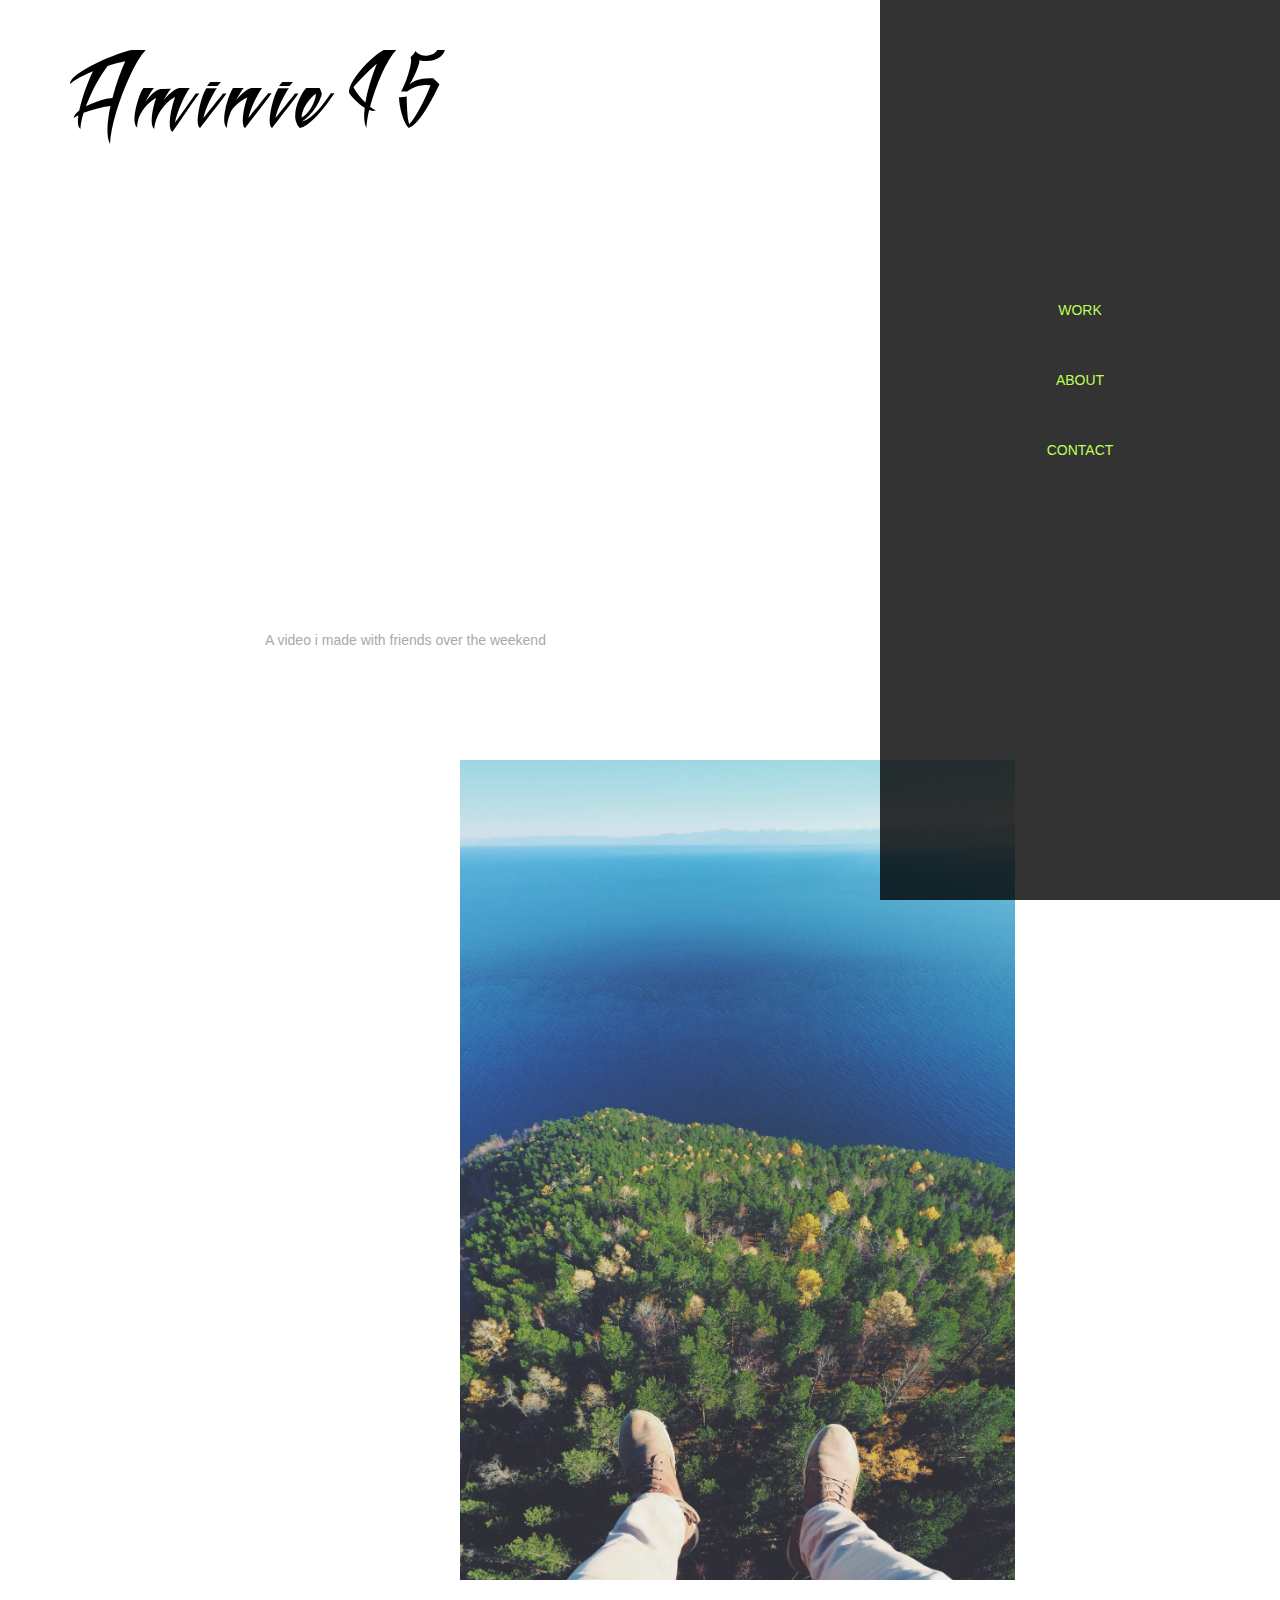
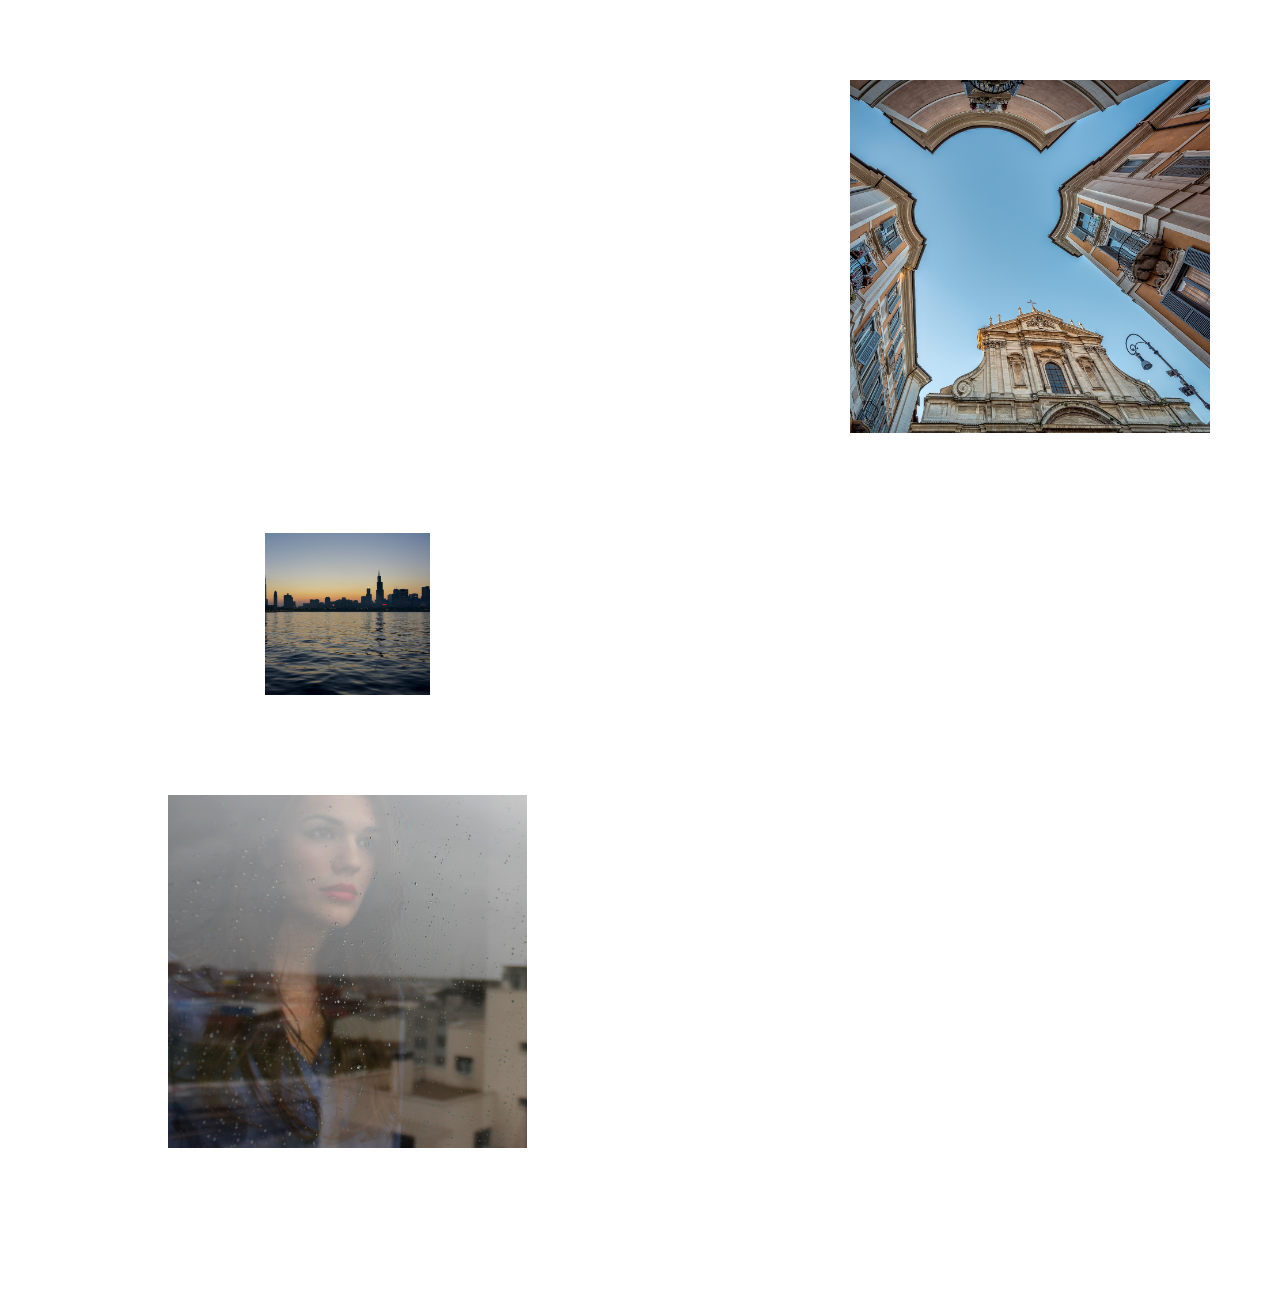
<file: index.html>
<html>

<head>
    <!---support of foreigh character-->
    <meta charset="utf-8">
    <!--IE Compatibility setting. It ensource IE uses the latest rendering engine-->
    <meta http-equiv="X-AU-Compatible" content="IE=edge">
    <!--get the physical width of the mobile device-->
    <meta name="viemport" content="width=device-width, initial-scale=1">
    <!--name of the website displayed on the browser tab-->
    <title>Aminie45</title>
    <!--link cutom style sheet to the main layout page-->
    <link rel="stylesheet" href="custom.css">
    <!--link the lastest midified bootstrap style sheet-->
    <link rel="stylesheet" href="https://maxcdn.bootstrapcdn.com/bootstrap/3.3.6/css/bootstrap.min.css">
    <link rel="stylesheet" href="https://maxcdn.bootstrapcdn.com/font-awesome/4.5.0/css/font-awesome.min.css">
    <!--latest JQuery framework, necessary for using bootstrap's Java Script plugins-->
    <script src="https://ajax.googleapis.com/ajax/libs/jquery/2.2.0/jquery.min.js"></script>
    <!--link the lastest midified bootstrap Java script file JS library-->
    <script src="https://maxcdn.bootstrapcdn.com/bootstrap/3.3.6/js/bootstrap.min.js"></script>

</head>

<body>
    <div class="menu text-center">
        <div class="row">
            <a href="/Work.html">WORK</a>
        </div>
        <div class="row">
            <a href="/About.html">ABOUT</a>
        </div>
        <div class="row">
            <a href="/Contact.html">CONTACT</a>
        </div>
    </div>
    <div class="container">
        <a href="/"><h1>Aminie45</h1></a>
        <div class="row">
            <div class="col-lg-6 col-lg-offset-2 col-sm-8 col-sm-offset-2">
                <div class="embed-responsive embed-responsive-16by9">
                    <iframe width="560" height="315" src="https://www.youtube.com/embed/Qzy_Dbx7bwc" frameborder="0" allowfullscreen></iframe>
                </div>
                <p>A video i made with friends over the weekend</p>
            </div>
        </div>
        <div class="row">
            <div class="col-lg-6 col-lg-offset-4 col-sm-6 col-sm-offset-4">
                <img class="img-responsive" src="img/veiw.jpeg">
            </div>
        </div>
        <div class="row">
            <div class="col-lg-4 col-lg-offset-8 col-sm-4 col-sm-offset-8">
                <img class="img-responsive" src="img/view of buildings from below.jpeg">
            </div>
        </div>
        <div class="row">
            <div class="col-lg-2 col-lg-offset-2 col-sm-2 col-sm-offset-2">
                <img class="img-responsive" src="img/city.jpeg">
            </div>
        </div>
        <div class="row">
            <div class="col-lg-4 col-lg-offset-1 col-sm-4 col-sm-offset-1">
                <img class="img-responsive" src="img/girl.jpeg">
            </div>
        </div>
    </div>
</body>

</html>
</file>
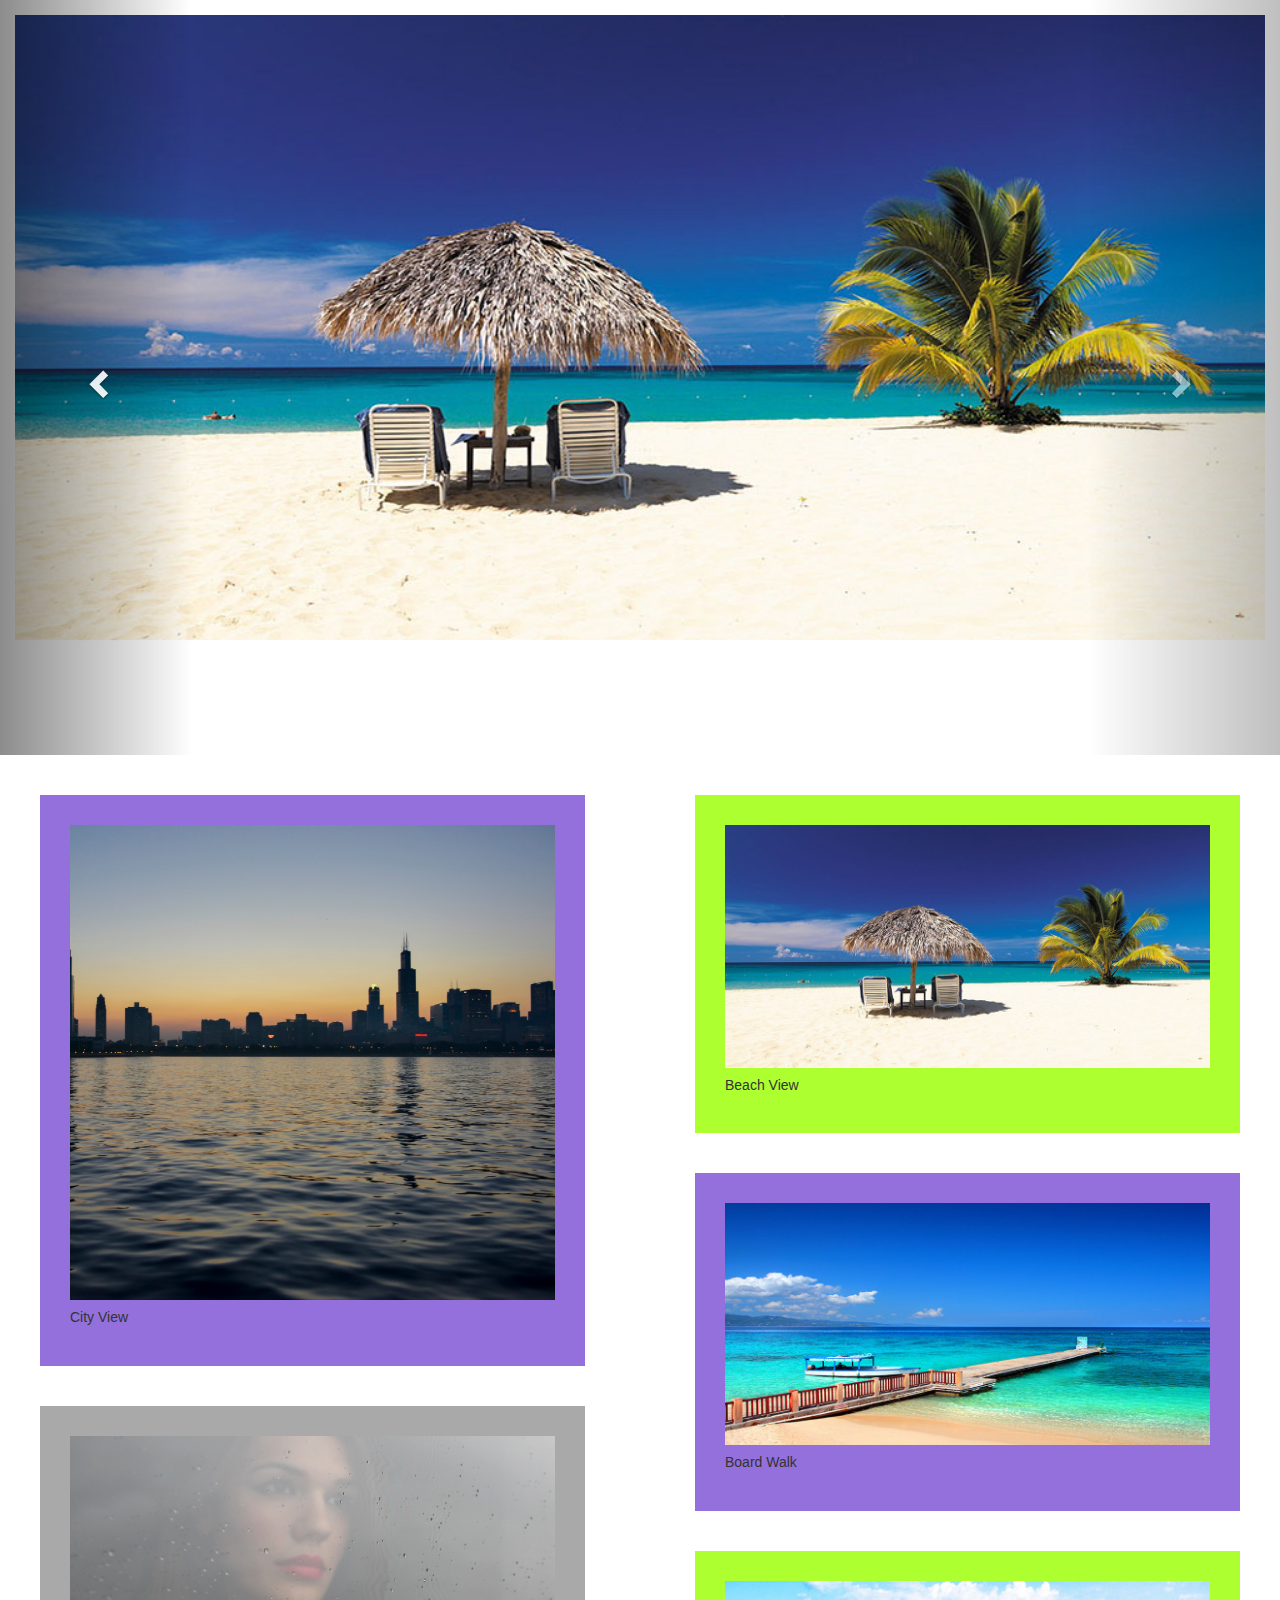
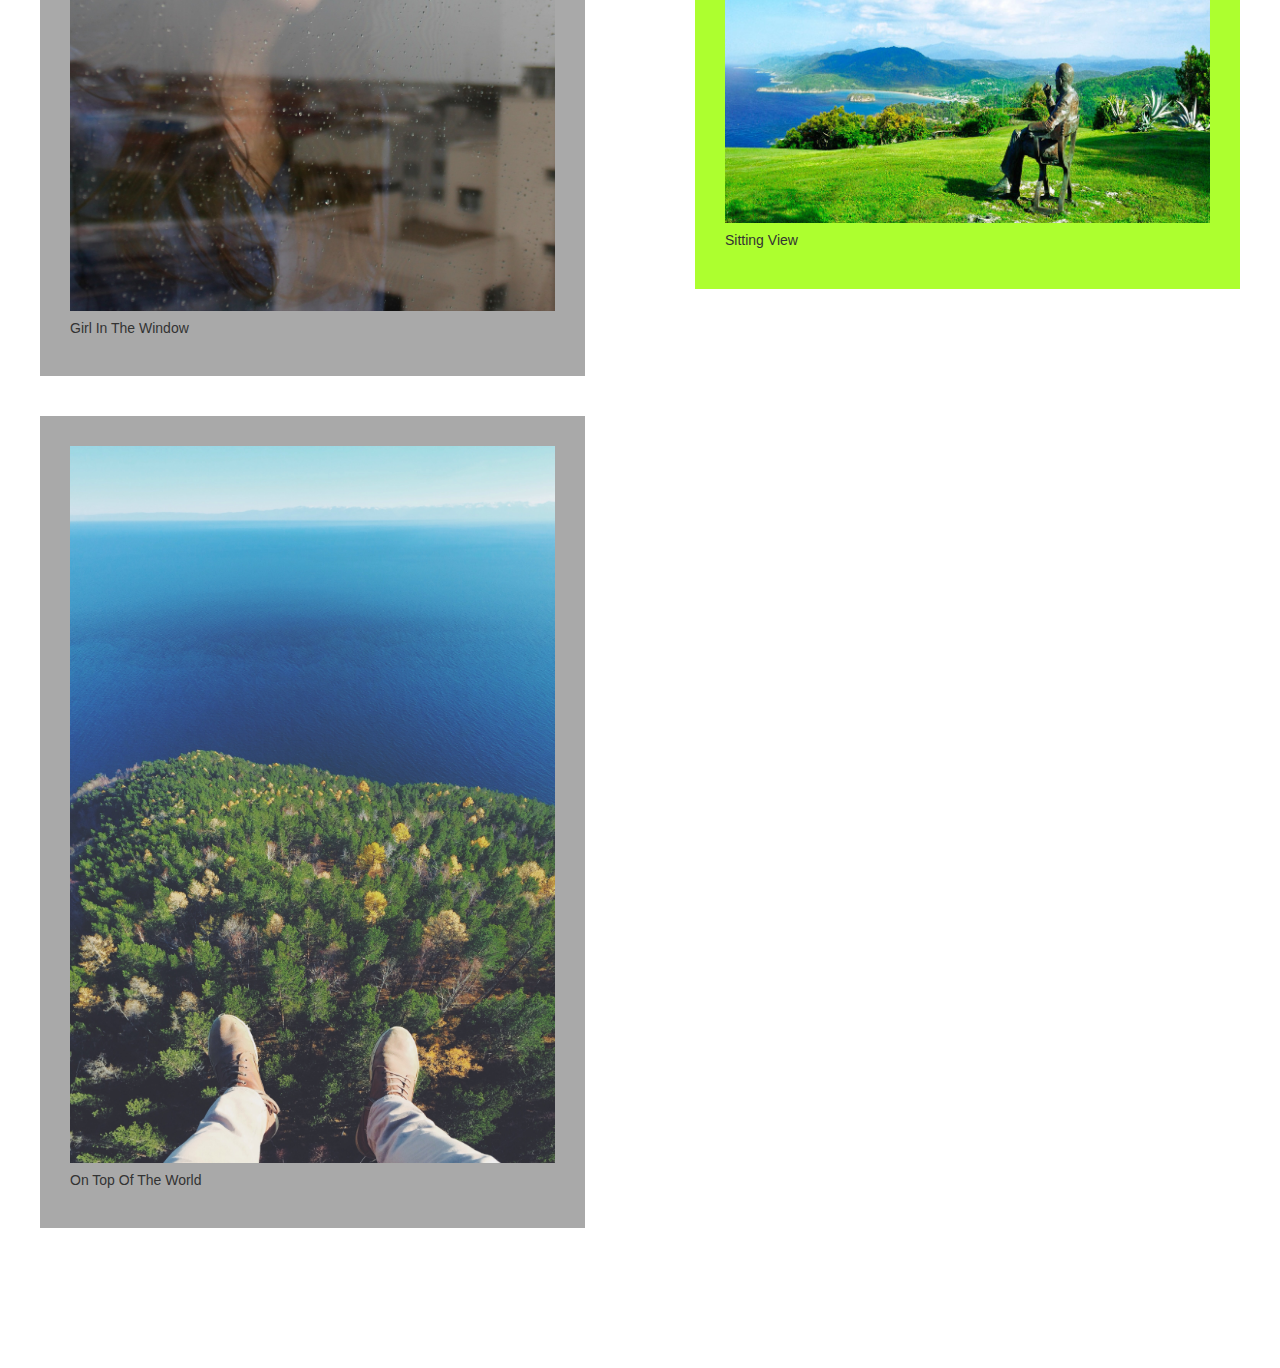
<file: work.html>
<html>

<head>
    <!---support of foreigh character-->
    <meta charset="utf-8">
    <!--IE Compatibility setting. It ensource IE uses the latest rendering engine-->
    <meta http-equiv="X-AU-Compatible" content="IE=edge">
    <!--get the physical width of the mobile device-->
    <meta name="viemport" content="width=device-width, initial-scale=1">
    <!--name of the website displayed on the browser tab-->
    <title>Aminie45</title>
    <!--link cutom style sheet to the main layout page-->
    <link rel="stylesheet" href="custom.css">
    <!--link the lastest midified bootstrap style sheet-->
    <link rel="stylesheet" href="https://maxcdn.bootstrapcdn.com/bootstrap/3.3.6/css/bootstrap.min.css">
    <link rel="stylesheet" href="https://maxcdn.bootstrapcdn.com/font-awesome/4.5.0/css/font-awesome.min.css">
    <!--latest JQuery framework, necessary for using bootstrap's Java Script plugins-->
    <script src="https://ajax.googleapis.com/ajax/libs/jquery/2.2.0/jquery.min.js"></script>
    <!--link the lastest midified bootstrap Java script file JS library-->
    <script src="https://maxcdn.bootstrapcdn.com/bootstrap/3.3.6/js/bootstrap.min.js"></script>
</head>

<body id="work">
    <div id="myCarousel" class="carousel slide" data-ride="carousel">
        <!-- Indicators -->
        <ol class="carousel-indicators">
            <li data-target="#carousel-example-generic" data-slide-to="0" class="active"></li>
            <li data-target="#carousel-example-generic" data-slide-to="1"></li>
            <li data-target="#carousel-example-generic" data-slide-to="2"></li>
        </ol>

        <!-- Wrapper for slides -->
        <div class="carousel-inner" role="listbox">
            <div class="item active">
                <img src="img/carousel/beach_1.jpg" alt="beach">
                <div class="carousel-caption">
                </div>
            </div>
            <div class="item">
                <img src="img/carousel/beach3.jpg" alt="boardwalk">
                <div class="carousel-caption">
                </div>
            </div>
            <div class="item">
                <img src="img/carousel/beach4.jpg" alt="bluewaters">
                <div class="carousel-caption">
                </div>
            </div>
            <div class="item">
                <img src="img/carousel/Firefly.jpg" alt="the view">
                <div class="carousel-caption">
                </div>
            </div>
            <div class="item">
                <img src="img/carousel/JamaicaMap.png" alt="Jamaica">
                <div class="carousel-caption">
                </div>
            </div>
        </div>

        <!-- Controls -->
        <a class="left carousel-control" href="#myCarousel" role="button" data-slide="prev">
            <span class="glyphicon glyphicon-chevron-left" aria-hidden="true"></span>
            <span class="sr-only">Previous</span>
        </a>
        <a class="right carousel-control" href="#myCarousel" role="button" data-slide="next">
            <span class="glyphicon glyphicon-chevron-right" aria-hidden="true"></span>
            <span class="sr-only">Next</span>
        </a>
    </div>

    <div class="row" id="portfolio">
        <div class="col-xs-12 col-sm-6">
            <div class="bg-mediumpurple">
                <img class="img-responsive" src="img/city.jpeg">
                <h5>City View</h5>
            </div>
            <div class="bg-darkgray">
                <img class="img-responsive" src="img/girl.jpeg">
                <h5>Girl In The Window</h5>
            </div>
            <div class="bg-darkgray">
                <img class="img-responsive" src="img/veiw.jpeg">
                <h5>On Top Of The World</h5>
            </div>
        </div>
        <div class="col-xs-12 col-sm-6">
            <div class="bg-greenyellow">
                <img class="img-responsive" src="img/carousel/beach_1.jpg">
                <h5>Beach View</h5>
            </div>
            <div class="bg-mediumpurple">
                <img class="img-responsive" src="img/carousel/beach3.jpg">
                <h5>Board Walk</h5>
            </div>
            <div class="bg-greenyellow">
                <img class="img-responsive" src="img/carousel/Firefly.jpg">
                <h5>Sitting View</h5>
            </div>
        </div>



    </div>
</body>

</html>
</file>
<file: custom.css>
p{
    color: darkgray;
    font-family: sans-serif;
}

a h1{
    font-family: myFirstFont !important;
    font-size: 8em;
    color: black;
    padding-top: 15px;
    padding-bottom: 150px;
    letter-spacing: 10px;
}

.menu a{
    color: greenyellow;
}

.menu a:hover{
    color: red;
}

div{   
    padding-bottom: 50px;
}

.menu{
    background: black;
    width: 400px;
    height: 100vh; /***100% of the height of the viewport***/
    position: fixed;
    right: 0;
    z-index: 1000;
    opacity: 0.8;
    padding-top: 300px;
}

@font-face{
    font-family:myFirstFont;
    src: url(madrats.ttf);
}

/*******************/
/***********index.html****/

#index div{
    padding-bottom: 50px;
}


/*******************/
/***********work.html****/
/***peg all carousel images width of the viewport of the website*********************/
#work #myCarousel{
padding: 15px;

}

#work #myCarousel img{
    width: 100vw;
}

/*#work #portfolio>div{
    padding: 15px
}*/

#work .bg-mediumpurple{
    background-color: mediumpurple;
    padding: 30px; 
    margin: 40px; 15px;
}

#work .bg-darkgray{
    background-color: darkgray;
    padding: 30px;
    margin: 40px; 15px;
    
}

#work .bg-greenyellow{
    background-color: greenyellow;
    padding: 30px;
    margin: 40px; 15px;
</file>
